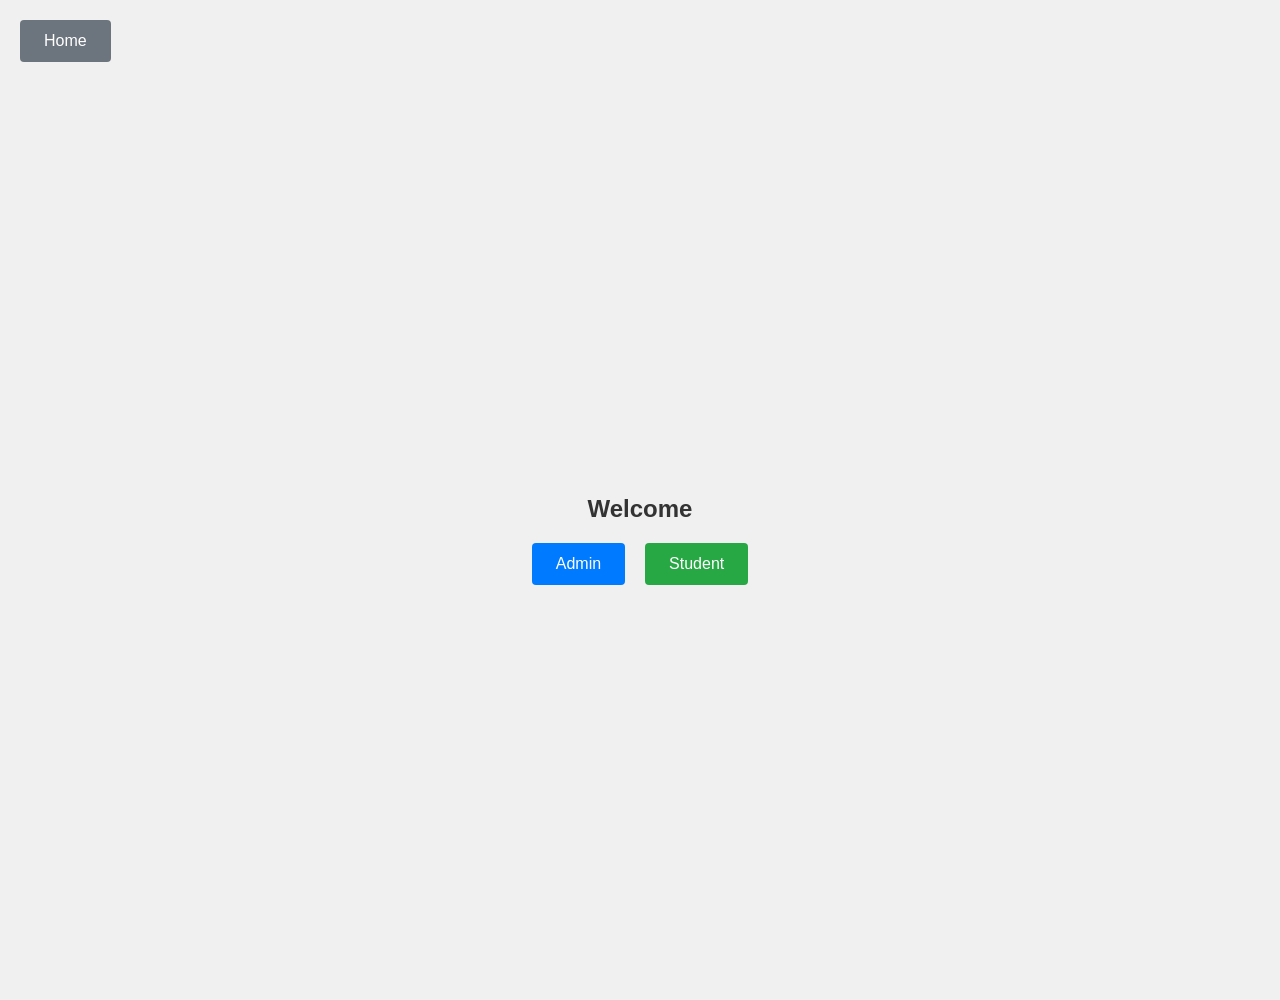
<file: index.html>
<!DOCTYPE html>
<html lang="en">
<head>
    <meta charset="UTF-8">
    <meta name="viewport" content="width=device-width, initial-scale=1.0">
    <title>Welcome</title>
    <link rel="stylesheet" href="style.css">
</head>
<body>
    <div class="index-container">
        <a href="index.html" class="btn home-btn">Home</a>
        <h2>Welcome</h2>
        <div class="button-group">
            <a href="register-approve.html" class="btn admin-btn">Admin</a>
            <a href="student-portal.html" class="btn student-btn">Student</a>
        </div>
    </div>
</body>
</html>
</file>
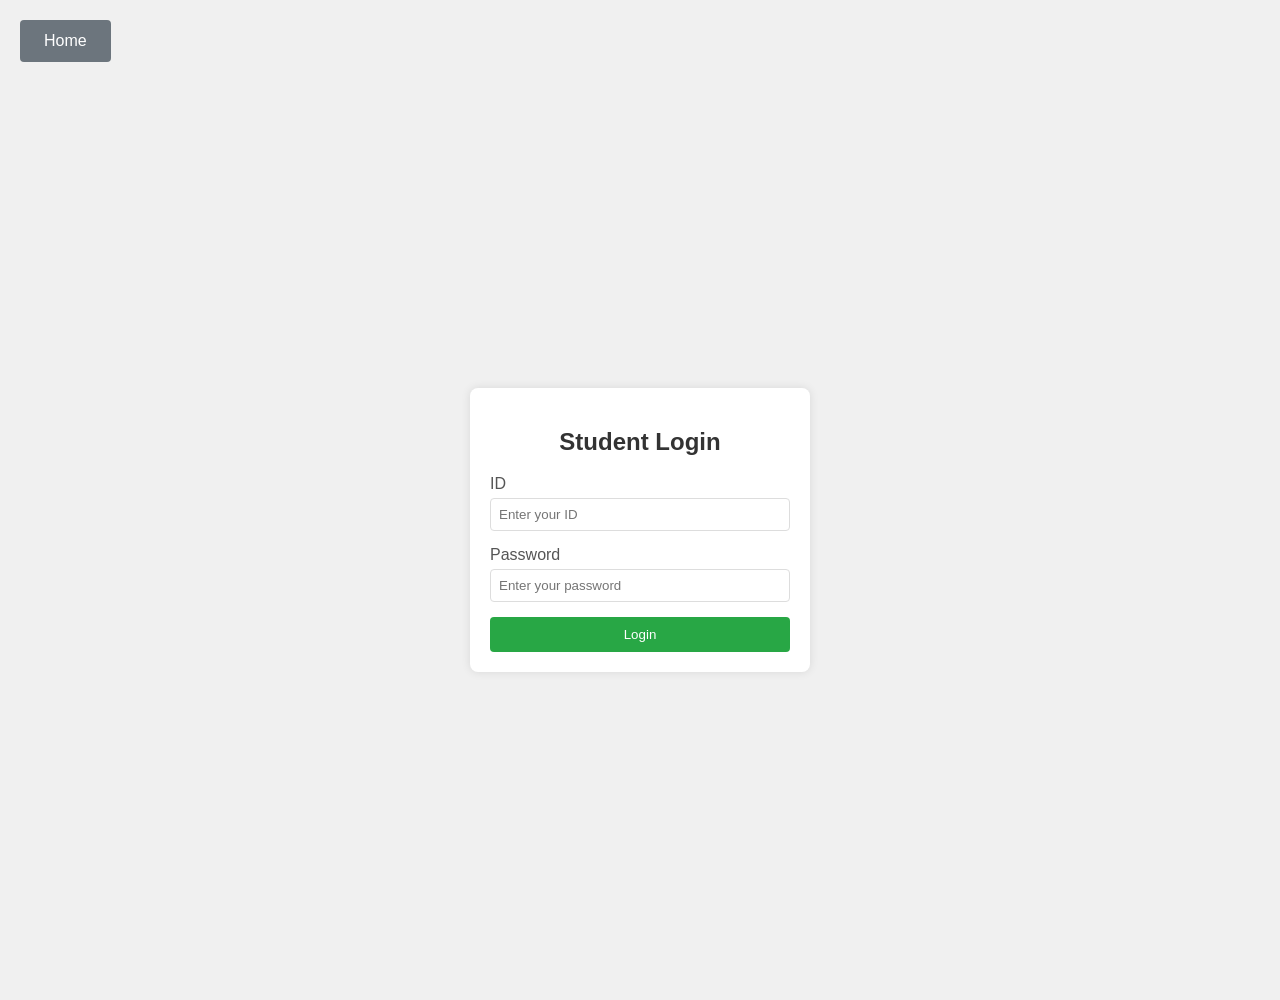
<file: login-student.html>
<!DOCTYPE html>
<html lang="en">
<head>
    <meta charset="UTF-8">
    <meta name="viewport" content="width=device-width, initial-scale=1.0">
    <title>Student Login</title>
    <link rel="stylesheet" href="style.css">
</head>
<body>
    <div class="student-login-container">
        <a href="index.html" class="btn home-btn">Home</a>
        <div class="form-container">
            <h2>Student Login</h2>
            <div class="form-group">
                <label for="login-id">ID</label>
                <input type="text" id="login-id" placeholder="Enter your ID" required>
            </div>
            <div class="form-group">
                <label for="login-password">Password</label>
                <input type="password" id="login-password" placeholder="Enter your password" required>
            </div>
            <div class="form-group">
                <p id="login-error" class="error"></p>
                <p id="login-success" class="success hidden"></p>
            </div>
            <button onclick="studentLogin()">Login</button>
        </div>
    </div>

    <script src="script.js"></script>
</body>
</html>
</file>
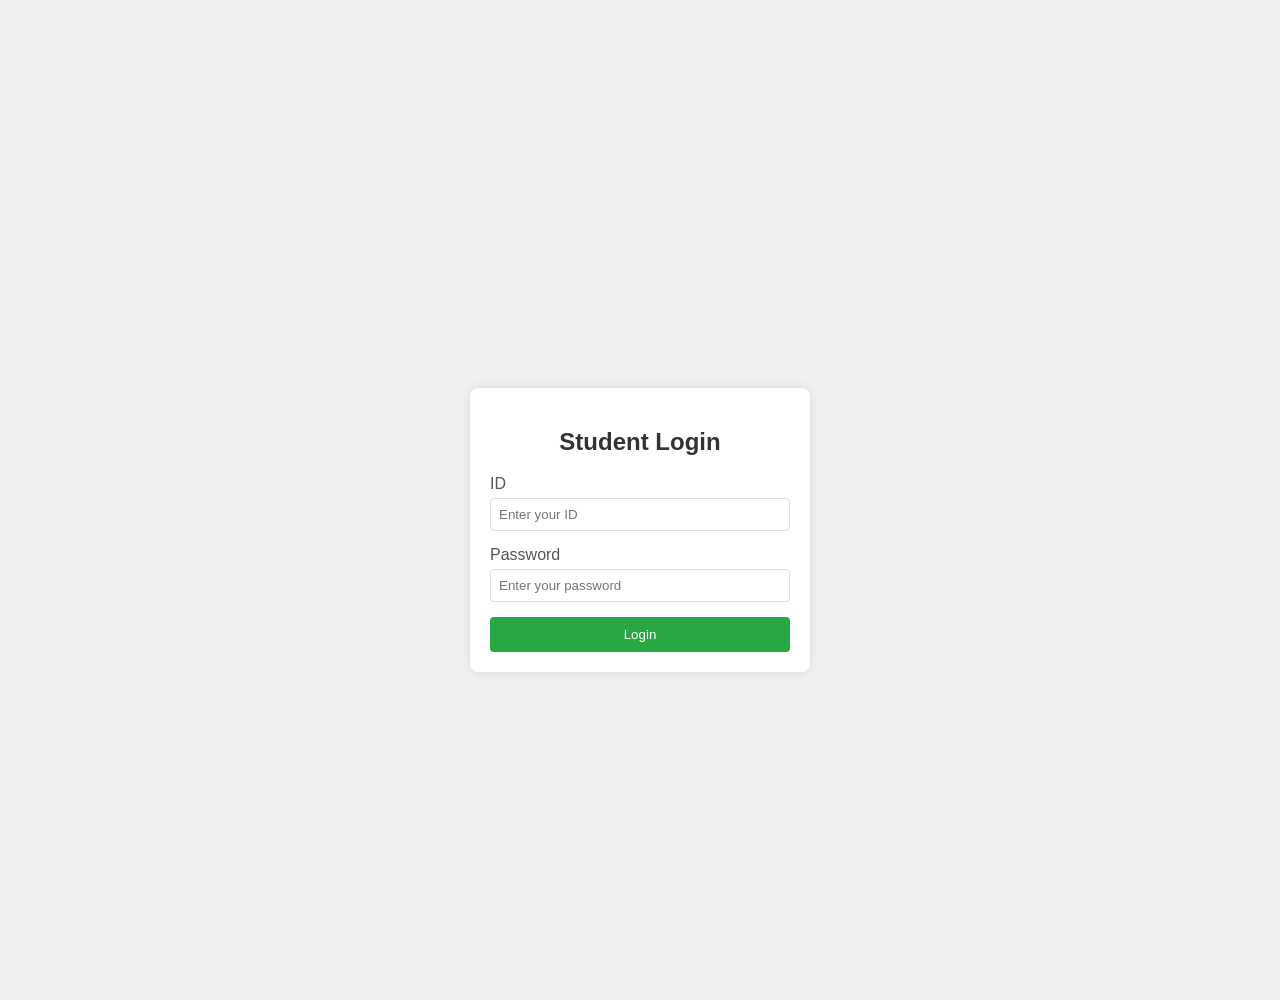
<file: login.html>
<!DOCTYPE html>
<html lang="en">
<head>
    <meta charset="UTF-8">
    <meta name="viewport" content="width=device-width, initial-scale=1.0">
    <title>Student Login</title>
    <link rel="stylesheet" href="style.css">
</head>
<body>
    <div class="student-login-container">
        <div class="form-container">
            <h2>Student Login</h2>
            <div class="form-group">
                <label for="login-id">ID</label>
                <input type="text" id="login-id" placeholder="Enter your ID" required>
            </div>
            <div class="form-group">
                <label for="login-password">Password</label>
                <input type="password" id="login-password" placeholder="Enter your password" required>
            </div>
            <div class="form-group">
                <p id="login-error" class="error"></p>
                <p id="login-success" class="success hidden"></p>
            </div>
            <button onclick="studentLogin()">Login</button>
        </div>
    </div>

    <script src="script.js"></script>
</body>
</html>
</file>
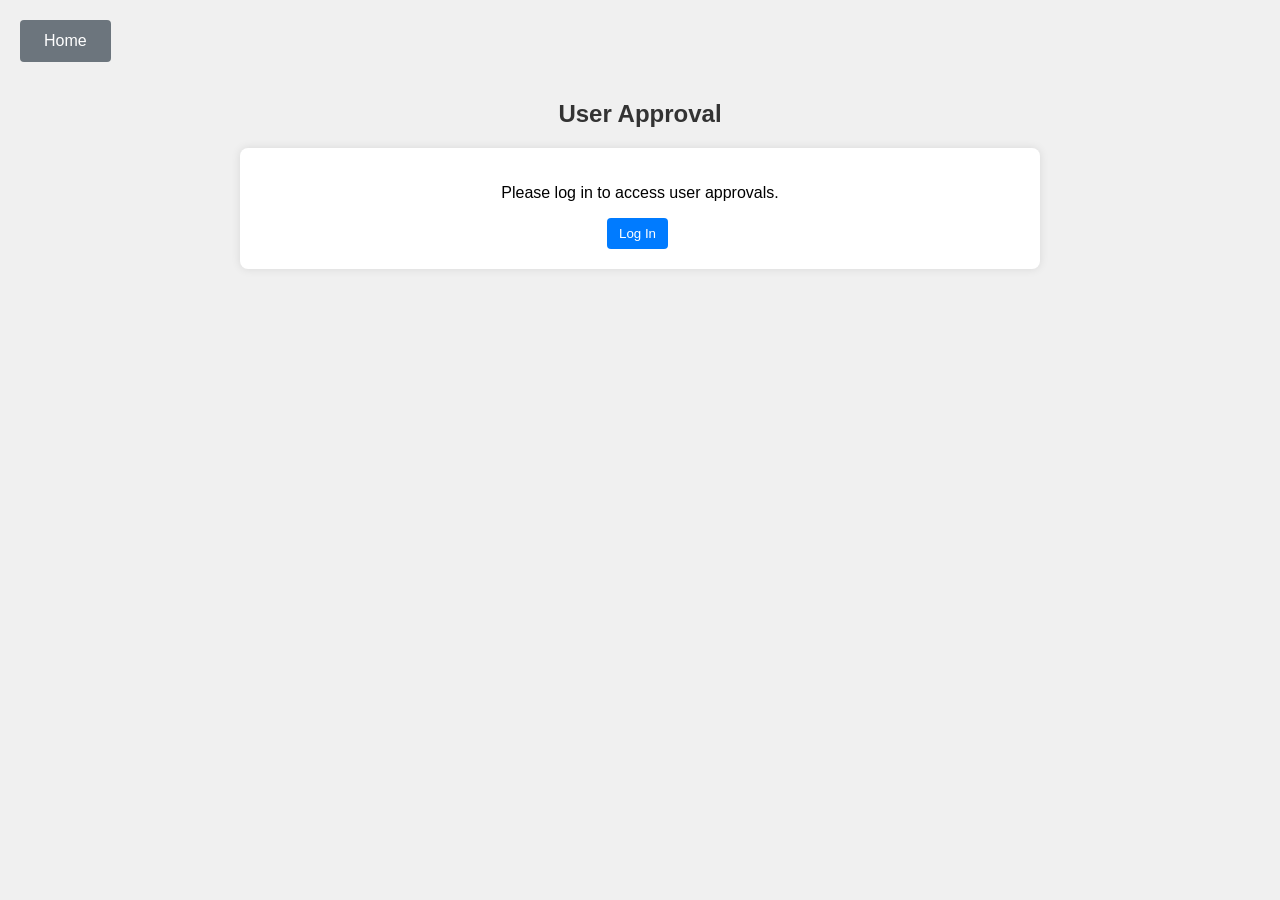
<file: register-approve.html>
<!DOCTYPE html>
<html lang="en">
<head>
    <meta charset="UTF-8">
    <meta name="viewport" content="width=device-width, initial-scale=1.0">
    <title>Register Approval</title>
    <link rel="stylesheet" href="style.css">
</head>
<body>
    <div class="approve-container">
        <a href="index.html" class="btn home-btn">Home</a>
        <h2>User Approval</h2>
        <div id="loginContainer" class="login-container">
            <p>Please log in to access user approvals.</p>
            <button onclick="adminLogin()">Log In</button>
        </div>
        <table id="userTable" class="hidden">
            <thead>
                <tr>
                    <th>ID</th>
                    <th>Full Name</th>
                    <th>Password</th>
                    <th>Status</th>
                    <th>Actions</th>
                </tr>
            </thead>
            <tbody id="userTableBody">
                <!-- Users will be populated here -->
            </tbody>
        </table>
    </div>

    <script src="script.js"></script>
</body>
</html>
</file>
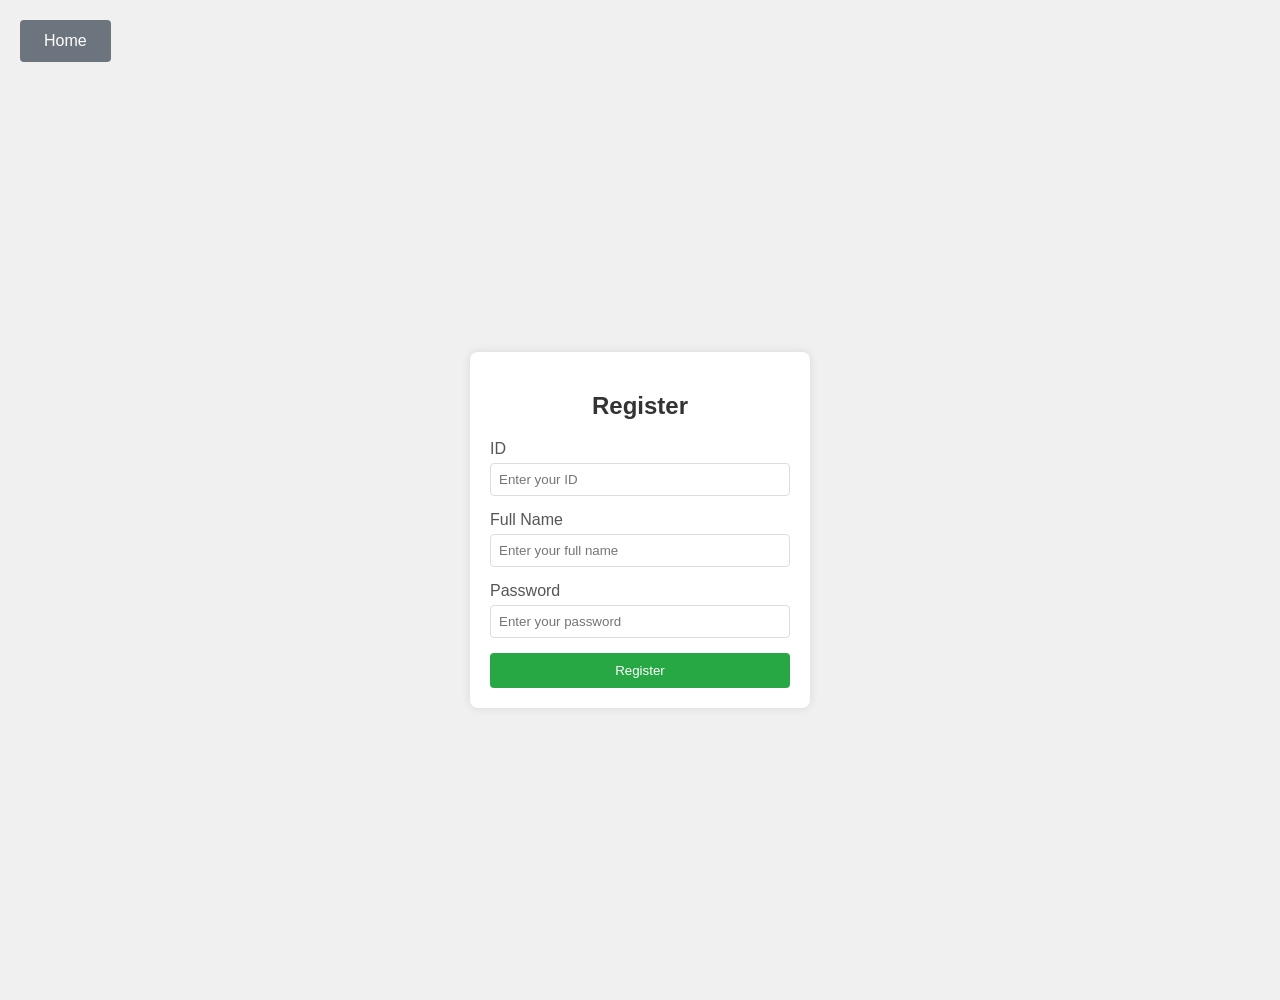
<file: register.html>
<!DOCTYPE html>
<html lang="en">
<head>
    <meta charset="UTF-8">
    <meta name="viewport" content="width=device-width, initial-scale=1.0">
    <title>User Registration</title>
    <link rel="stylesheet" href="style.css">
</head>
<body>
    <div class="register-container">
        <a href="index.html" class="btn home-btn">Home</a>
        <div class="form-container">
            <h2>Register</h2>
            <div class="form-group">
                <label for="id">ID</label>
                <input type="text" id="id" placeholder="Enter your ID" required>
            </div>
            <div class="form-group">
                <label for="fullname">Full Name</label>
                <input type="text" id="fullname" placeholder="Enter your full name" required>
            </div>
            <div class="form-group">
                <label for="password">Password</label>
                <input type="password" id="password" placeholder="Enter your password" required>
            </div>
            <div class="form-group">
                <p id="error" class="error">Please fill in all fields correctly.</p>
            </div>
            <button onclick="registerUser()">Register</button>
        </div>
    </div>

    <script src="script.js"></script>
</body>
</html>
</file>
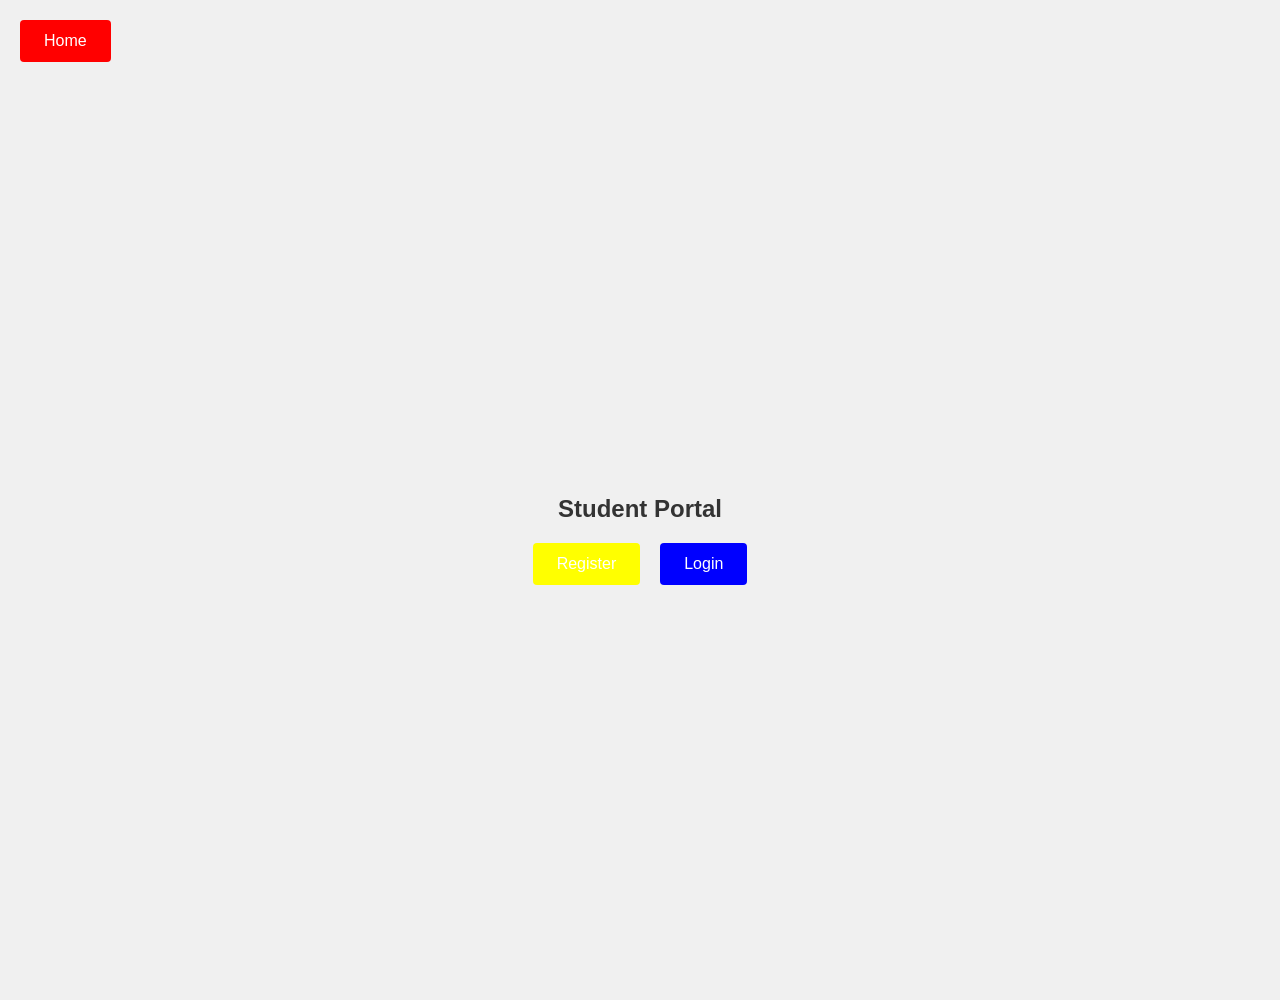
<file: student-portal.html>
<!DOCTYPE html>
<html lang="en">
<head>
    <meta charset="UTF-8">
    <meta name="viewport" content="width=device-width, initial-scale=1.0">
    <title>Student Portal</title>
    <link rel="stylesheet" href="style.css">
</head>
<body>
    <div class="student-portal-container">
        <a href="index.html" style="background-color: red;" class="btn home-btn">Home</a>
        <h2>Student Portal</h2>
        <div class="button-group">
            <a href="register.html" style="background-color: yellow;" class="btn register-btn">Register</a>
            <a href="login-student.html" style="background-color: blue;" class="btn login-btn">Login</a>
        </div>
    </div>
</body>
</html>
</file>
<file: style.css>
body {
  font-family: Arial, sans-serif;
  margin: 20px;
  background-color: #f0f0f0;
}

h2 {
  text-align: center;
  color: #333;
}

/* Home Button Styles */
.home-btn {
  position: absolute;
  top: 20px;
  left: 20px;
  padding: 8px 16px;
  background-color: #6c757d;
  color: white;
  text-decoration: none;
  border-radius: 4px;
  font-size: 14px;
  cursor: pointer;
}

.home-btn:hover {
  background-color: #5a6268;
}

/* Index Page Styles */
.index-container {
  display: flex;
  flex-direction: column;
  justify-content: center;
  align-items: center;
  height: 100vh;
  margin: 0;
  padding-top: 60px; /* Space for home button */
}

/* Student Portal Page Styles */
.student-portal-container {
  display: flex;
  flex-direction: column;
  justify-content: center;
  align-items: center;
  height: 100vh;
  margin: 0;
  padding-top: 60px; /* Space for home button */
}

.button-group {
  display: flex;
  gap: 20px;
}

.btn {
  padding: 12px 24px;
  border: none;
  border-radius: 4px;
  color: white;
  text-decoration: none;
  font-size: 16px;
  cursor: pointer;
}

.admin-btn {
  background-color: #007bff;
}

.admin-btn:hover {
  background-color: #0056b3;
}

.student-btn {
  background-color: #28a745;
}

.student-btn:hover {
  background-color: #218838;
}

.register-btn {
  background-color: #17a2b8;
}

.register-btn:hover {
  background-color: #138496;
}

.login-btn {
  background-color: #ffc107;
}

.login-btn:hover {
  background-color: #e0a800;
}

/* Register Page Styles */
.register-container {
  display: flex;
  justify-content: center;
  align-items: center;
  height: 100vh;
  margin: 0;
  padding-top: 60px; /* Space for home button */
}

.register-container .form-container {
  background-color: white;
  padding: 20px;
  border-radius: 8px;
  box-shadow: 0 0 10px rgba(0,0,0,0.1);
  width: 300px;
}

.register-container .form-group {
  margin-bottom: 15px;
}

.register-container label {
  display: block;
  margin-bottom: 5px;
  color: #555;
}

.register-container input {
  width: 100%;
  padding: 8px;
  border: 1px solid #ddd;
  border-radius: 4px;
  box-sizing: border-box;
}

.register-container button {
  width: 100%;
  padding: 10px;
  background-color: #28a745;
  color: white;
  border: none;
  border-radius: 4px;
  cursor: pointer;
}

.register-container button:hover {
  background-color: #218838;
}

.register-container .error {
  color: red;
  font-size: 0.9em;
  display: none;
}

/* Student Login Page Styles */
.student-login-container {
  display: flex;
  justify-content: center;
  align-items: center;
  height: 100vh;
  margin: 0;
  padding-top: 60px; /* Space for home button */
}

.student-login-container .form-container {
  background-color: white;
  padding: 20px;
  border-radius: 8px;
  box-shadow: 0 0 10px rgba(0,0,0,0.1);
  width: 300px;
}

.student-login-container .form-group {
  margin-bottom: 15px;
}

.student-login-container label {
  display: block;
  margin-bottom: 5px;
  color: #555;
}

.student-login-container input {
  width: 100%;
  padding: 8px;
  border: 1px solid #ddd;
  border-radius: 4px;
  box-sizing: border-box;
}

.student-login-container button {
  width: 100%;
  padding: 10px;
  background-color: #28a745;
  color: white;
  border: none;
  border-radius: 4px;
  cursor: pointer;
}

.student-login-container button:hover {
  background-color: #218838;
}

.student-login-container .error {
  color: red;
  font-size: 0.9em;
}

.student-login-container .success {
  color: green;
  font-size: 0.9em;
}

/* Approval Page Styles */
.approve-container {
  max-width: 800px;
  margin: 0 auto;
  padding-top: 60px; /* Space for home button */
}

.approve-container table {
  width: 100%;
  border-collapse: collapse;
  background-color: white;
  box-shadow: 0 0 10px rgba(0,0,0,0.1);
  margin-top: 20px;
}

.approve-container th, .approve-container td {
  padding: 12px;
  text-align: left;
  border-bottom: 1px solid #ddd;
}

.approve-container th {
  background-color: #007bff;
  color: white;
}

.approve-container tr:hover {
  background-color: #f5f5f5;
}

.approve-container button {
  padding: 8px 12px;
  border: none;
  border-radius: 4px;
  cursor: pointer;
  margin-right: 5px;
}

.approve-container .approve {
  background-color: #28a745;
  color: white;
}

.approve-container .approve:hover {
  background-color: #218838;
}

.approve-container .delete {
  background-color: #dc3545;
  color: white;
}

.approve-container .delete:hover {
  background-color: #c82333;
}

.approve-container .no-users {
  text-align: center;
  color: #555;
  margin-top: 20px;
}

.approve-container .login-container {
  text-align: center;
  background-color: white;
  padding: 20px;
  border-radius: 8px;
  box-shadow: 0 0 10px rgba(0,0,0,0.1);
  margin-top: 20px;
}

.approve-container .login-container button {
  background-color: #007bff;
  color: white;
}

.approve-container .login-container button:hover {
  background-color: #0056b3;
}

.approve-container .hidden {
  display: none;
}

.hidden {
  display: none;
}
</file>
